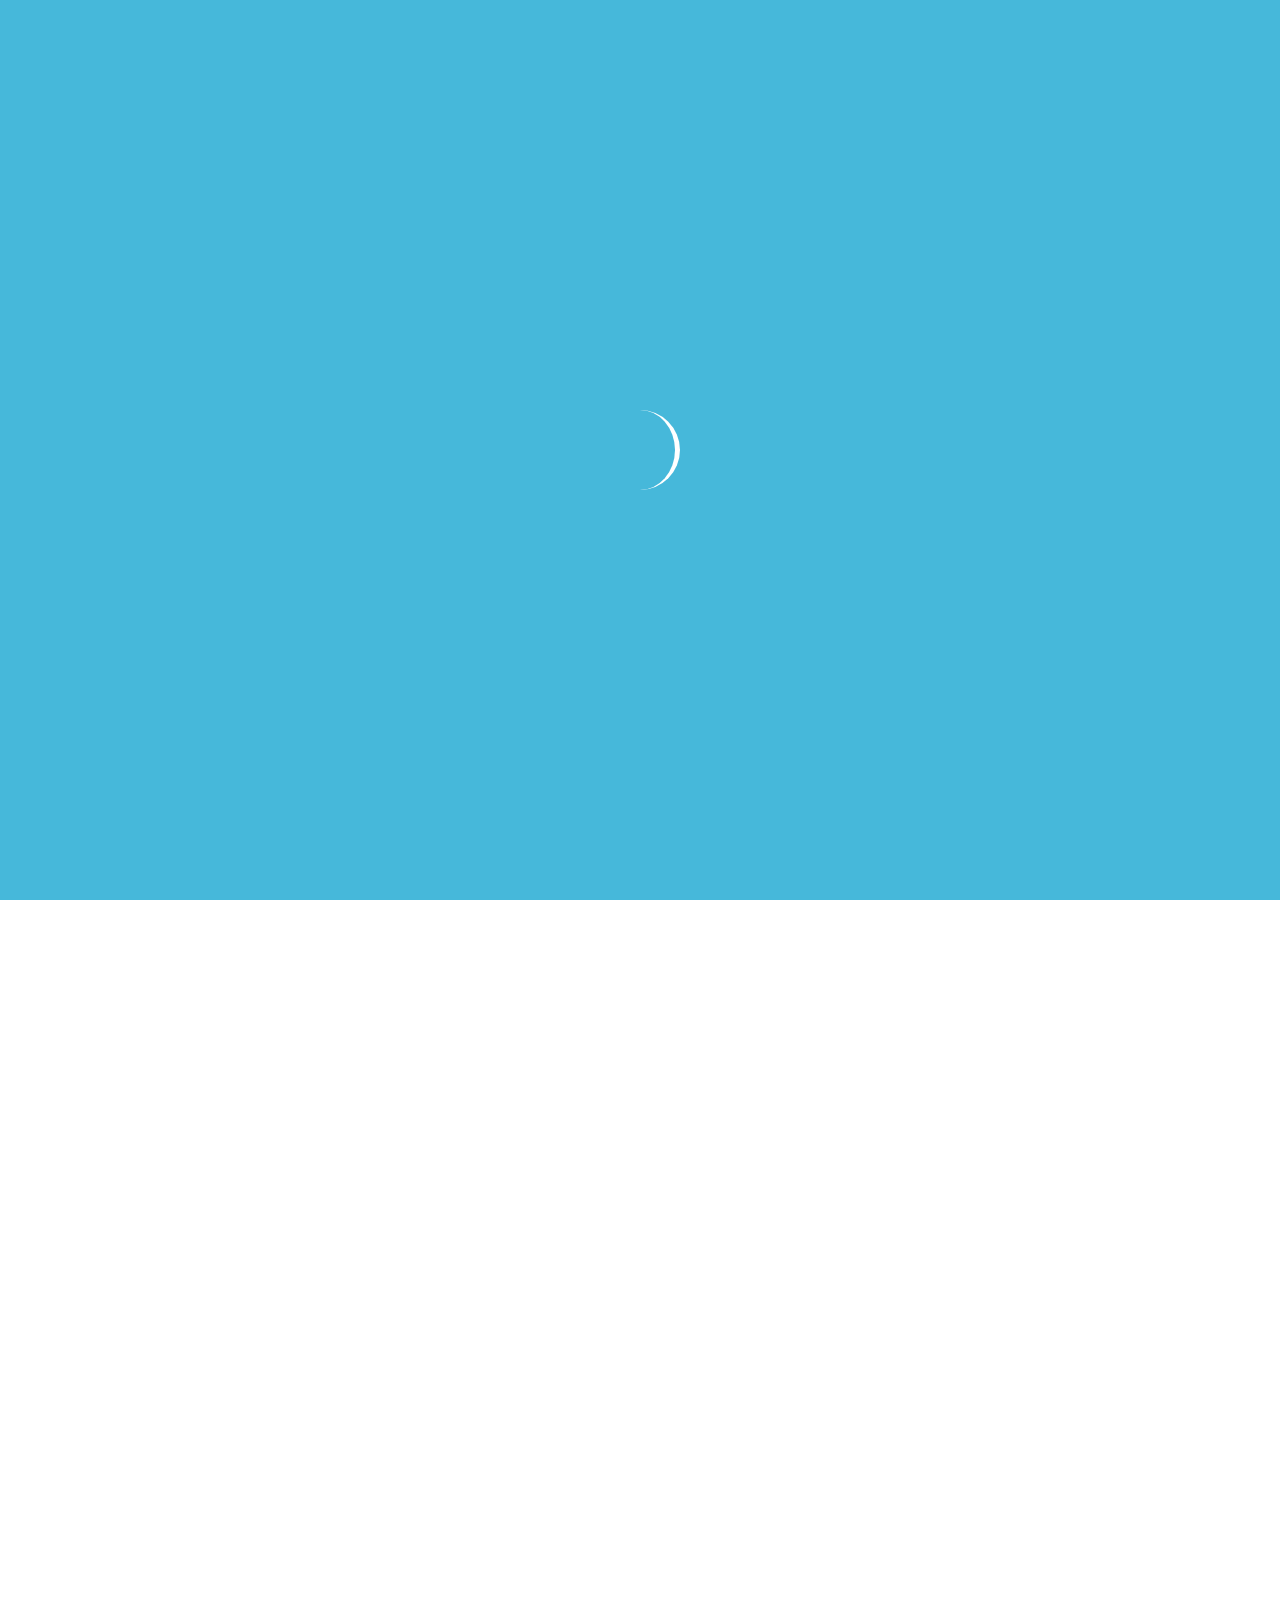
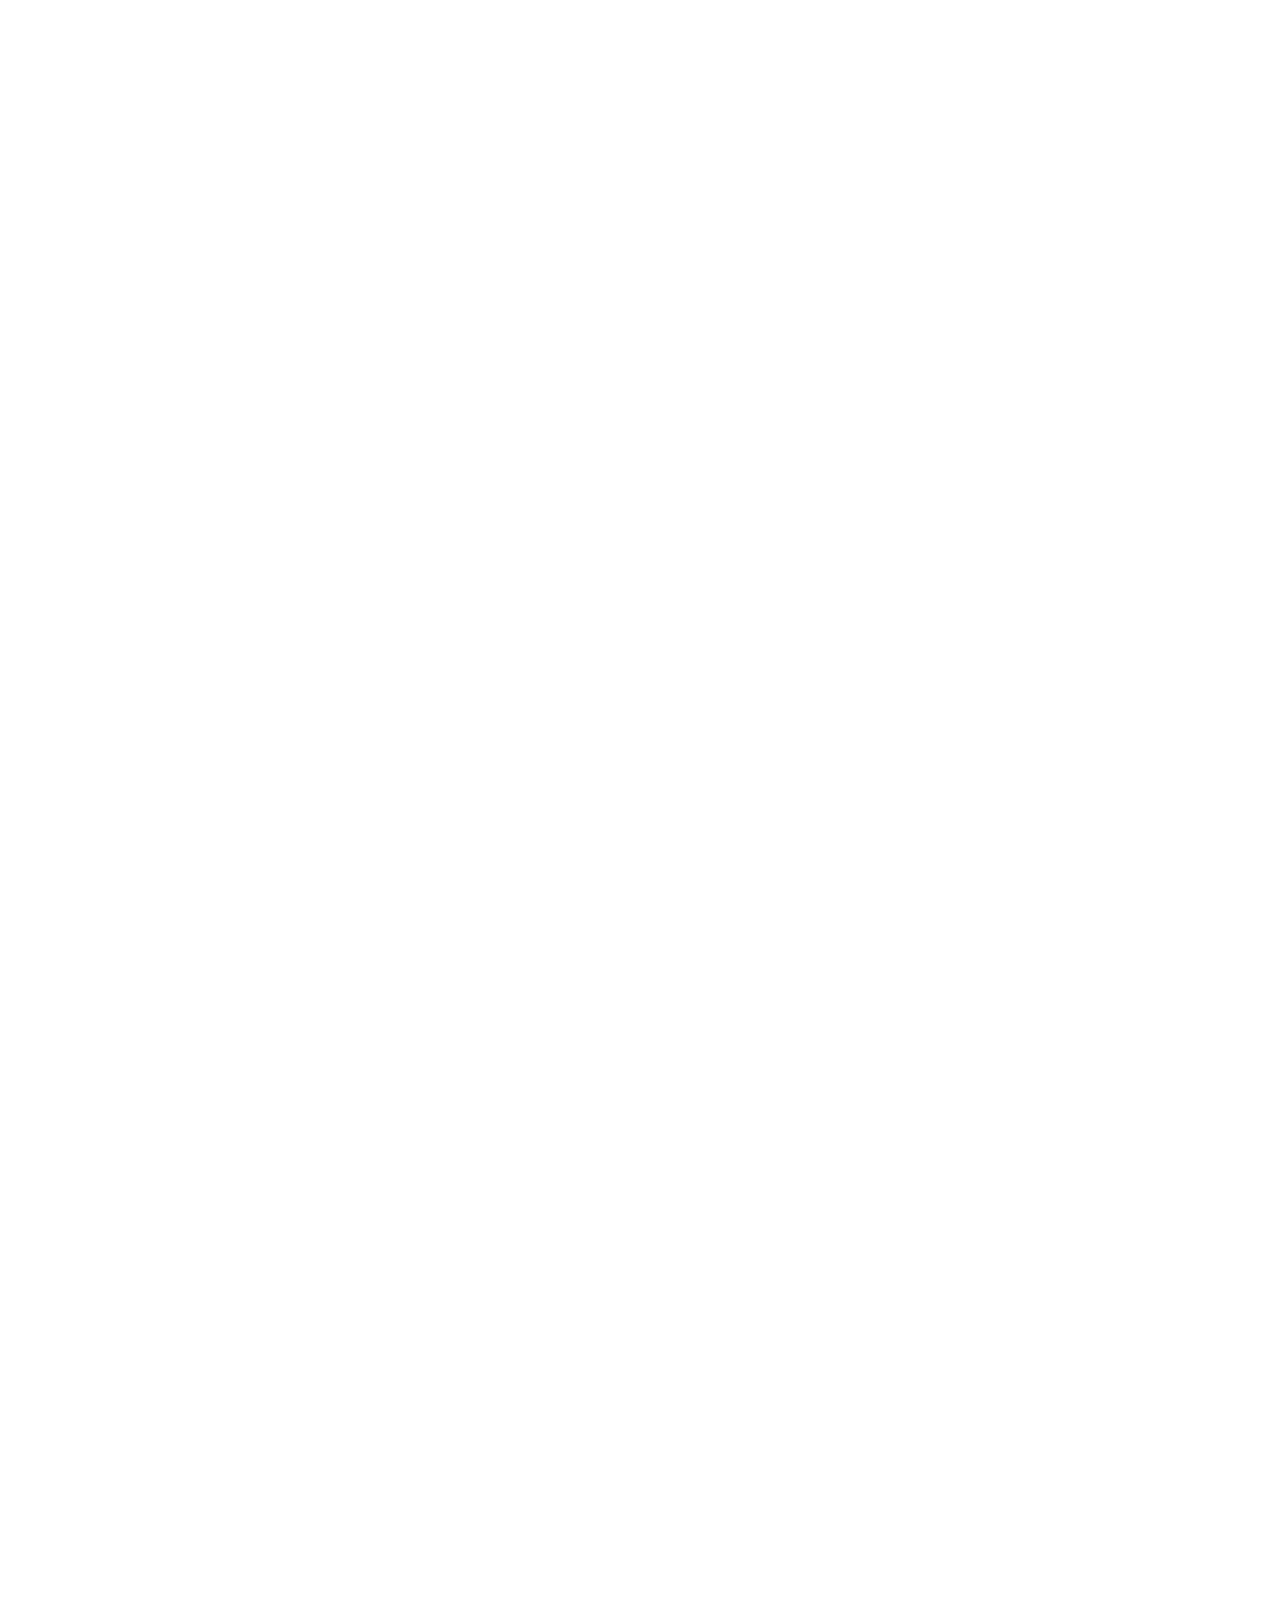
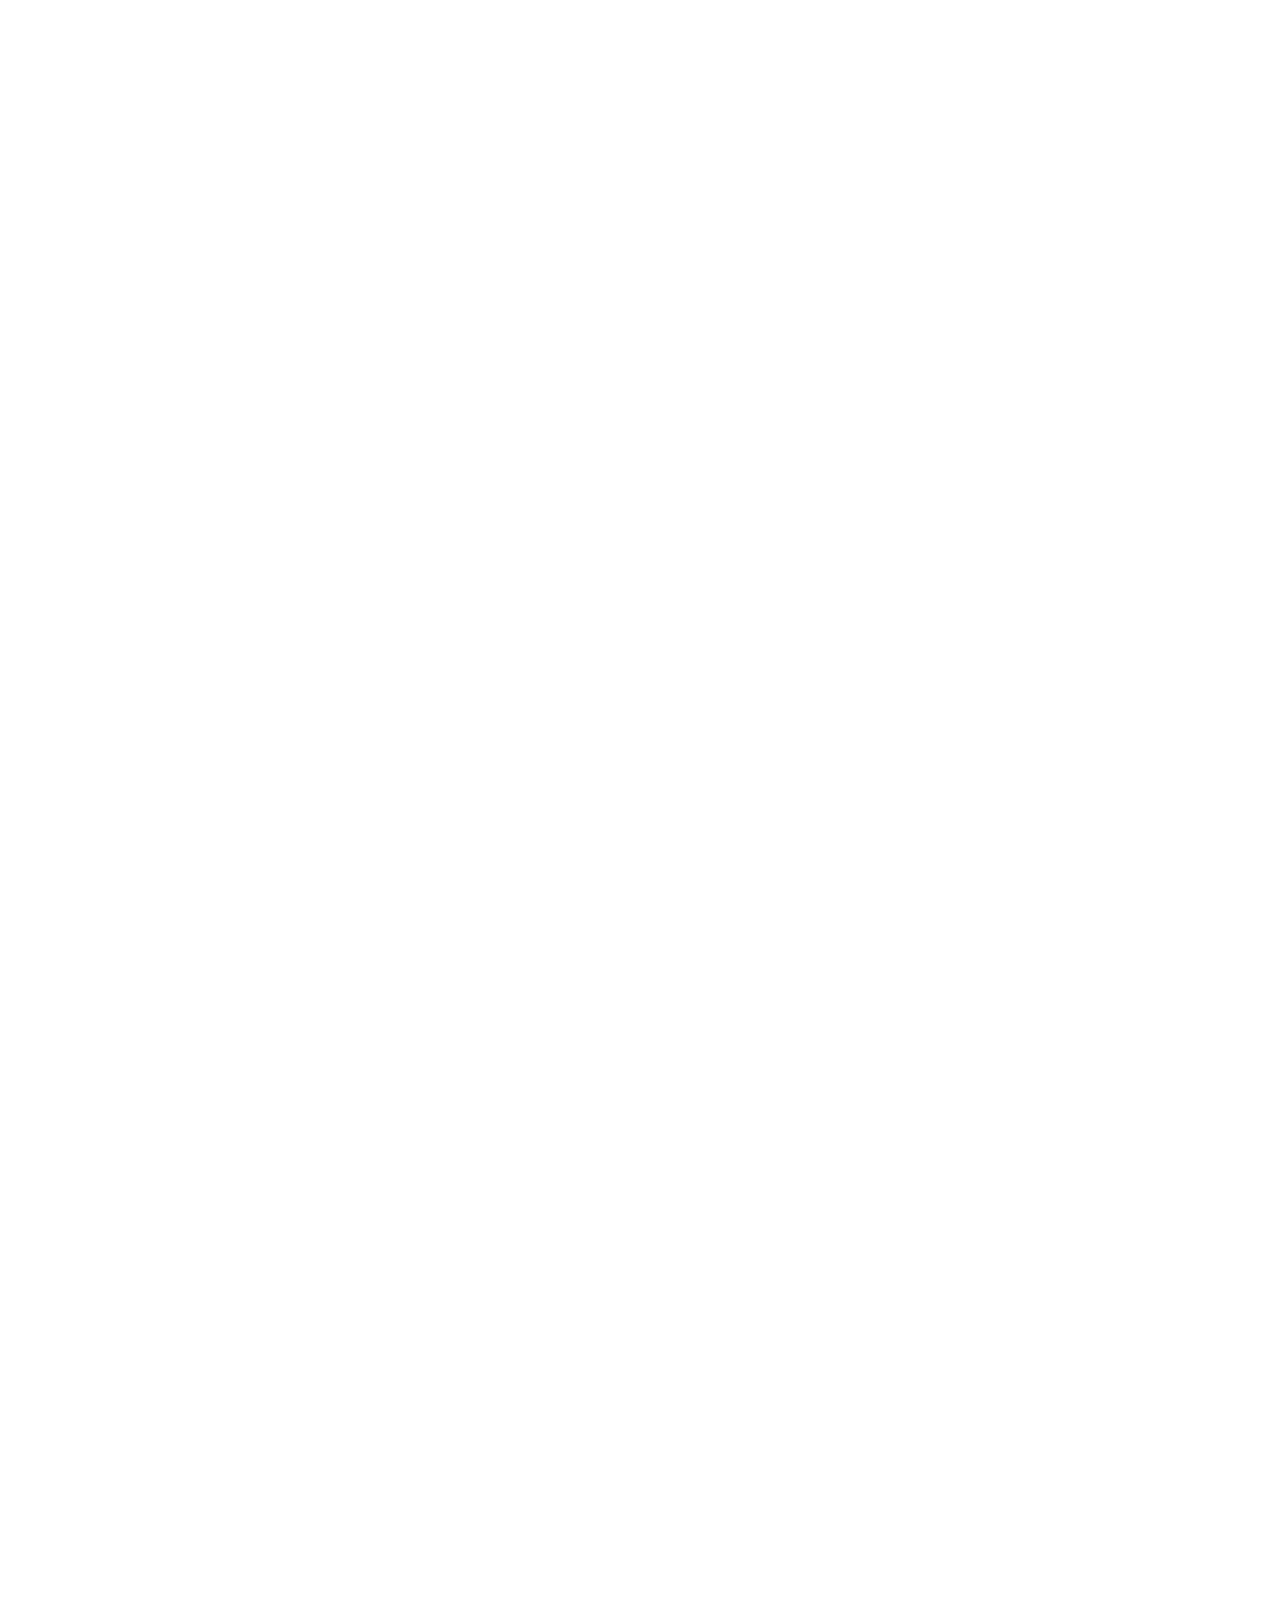
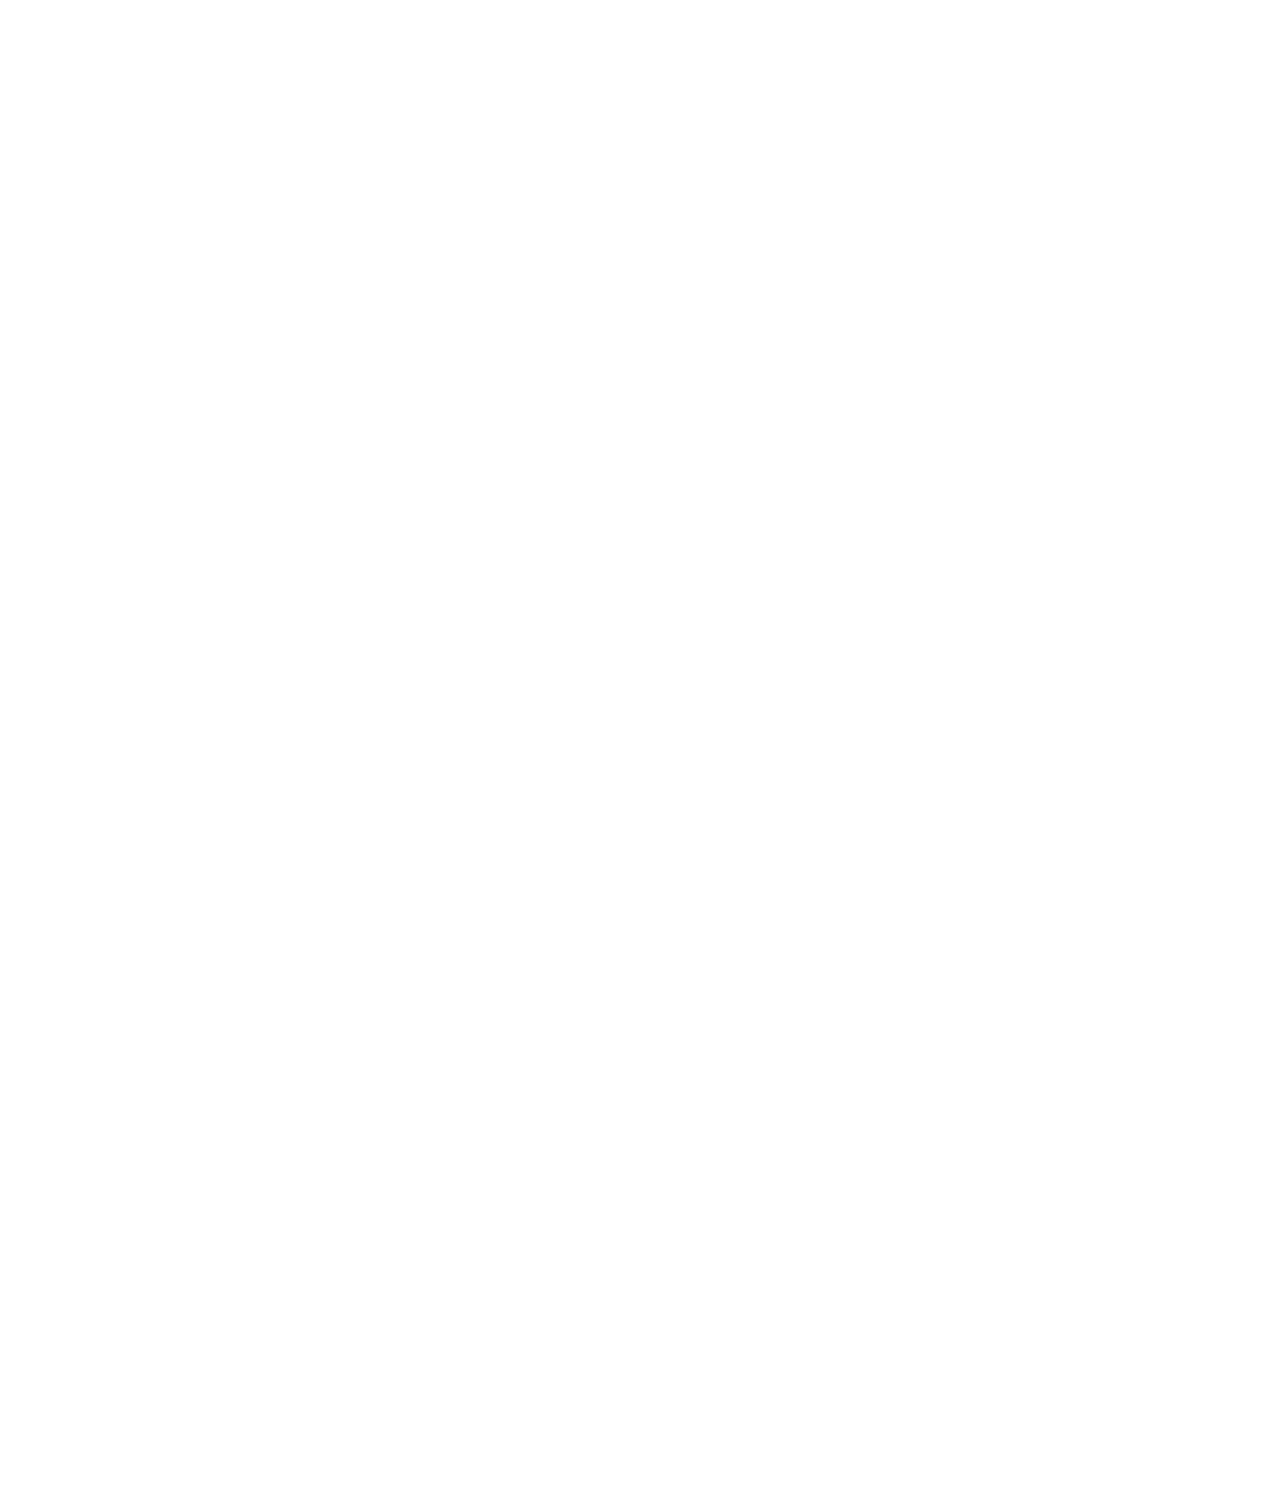
<file: index.html>
<!DOCTYPE html>
<html lang="en">
<head>

    <meta charset="UTF-8">
    <meta name="viewport" content="width=device-width,minimum-scale=1.0,maximum-scale=1.0"/>
    <title>IT-CTRS</title>

    <link rel="stylesheet" href="css/bootstrap.min.css">
    <link rel="stylesheet" href="css/font-awesome.min.css">
    <link href="css/animate.css" rel="stylesheet" media="screen">
    <link rel="stylesheet" href="css/jquery.fullpage.min.css">
    <script type="text/javascript" src="http://cdn.gbtags.com/Chart.js/0.2.0/Chart.min.js"></script>
    <link rel="stylesheet" href="css/index.css">
</head>
<body>
<div id="like"><span id="heart"></span><span>喜欢</span><span id="line"></span><span id="num">0</span></div>
<div id="load"><span></span></div>
<div id="fullpage">
                <div class="section" id="login">
                    <img class="loginImg" src="image/飞机尖朝右.png" alt="">
                    <div class="row" id="introduce">
                                <div   class="container">
                            <h1 class="text-center loginH1">触摸你的未来</h1>
                            <h3 class="text-center loginH3">   TOUCH YOUR FUTURE</h3>
                            <a  id="give" href="html/log.html" class="text-center btn btn-info give  btn-lg ">参与投票</a>
                                </div>
                        </div>
                </div>




                <div class="section" id="widthLanguage">
<div class="row">
                    <div id="fir" class="col-md-6">
                        <div id="can1" class="can1"></div>
                    </div>                                                     <img src="../image/飞机尖朝左.png" alt="" class="widthLanguageImg">

 <div id="second " class="col-md-6">
     <div id="textContent">
     <p class="pText">排第几?</p>
     <p class="pText">你编程用的语言</p>
     </div>
     <img class="textImg" id="textImg" src="image/主流语言.png" alt="">

 </div>
    <a id="more" class="btn-lg btn-info text-center more" href="">了解更多</a></div>


                </div>
    <div class="section" id="third">

        <img class="loginImg" src="image/飞机尖朝右.png" alt="">
        <div class="row">
            <div class="col-md-7">
<div id="pieDiv" class="pieDiv"></div></div>
            <div class="col-md-2">                <p class="use textImg">  应用最<p class="wid " style="display:inline-block;font-size: 60px;color: white">多</p><p class="use1 more">前端框架</p></div>
            <div class="col-md-3">
        <a class="btn-lg btn-info  text-center" href="">了解更多</a>
            </div>
            </div>
            </div>

    <div class="section" id="four">

        <img src="image/飞机尖朝左.png" alt="" class="widthLanguageImg">
            <div id="on1">
            <div class="container">
                <div class="row">
                    <div id="par" class=" col col-md-8  col-sm-8 col-xs-8">
                        <canvas class="last" id="canvas1" height="500" width=" "></canvas>
                   <div id="tip"></div>
                    </div>

            </div>
        </div>
        </div>

    </div>
    <div class="section" id="five" >
        <a class="btn-lg btn-info  text-center1" href="">了解更多</a>
        <img class="loginImg" src="image/飞机尖朝右.png" alt="">
        <div class="container" id="bagPar">
            <div id="bag" class=bag"><span class="span"></span><span class="span"></span><span class="span"></span><span class="span"></span><span class="span"></span><span class="span"></span><span class="span"></span><span class="span"></span><span class="span"></span><span class="span"></span><span class="span"></span><span class="span"></span>
        </div>
            <div class="salary" id="salary" ></div>
        </div>
    </div>
    <div class="section  t" id="six" >
        <img class="click" src="image/click.png" alt=""><div id="data" class="data"></div>

</div>
    <div class="section" id="seven" >
        <img src="image/飞机尖朝左.png" alt="" class="widthLanguageImg">
        <div class="container">
<div class="row"><div id="last" class=" last col-md-7"></div></div></div>

    </div>
</div>
<script src="js/jquery-3.2.1.min.js"></script>
<script src="js/jquery.fullpage.min.js"></script>
<script src="js/bootstrap.min.js"></script>

<script src="js/require.js"></script>
<script src="js/echarts.js"></script>
<script src="chart.js"></script>


<script src="js/self.js"></script>

    <script  src="js/tip.js"></script>


</body>
</html>
</file>
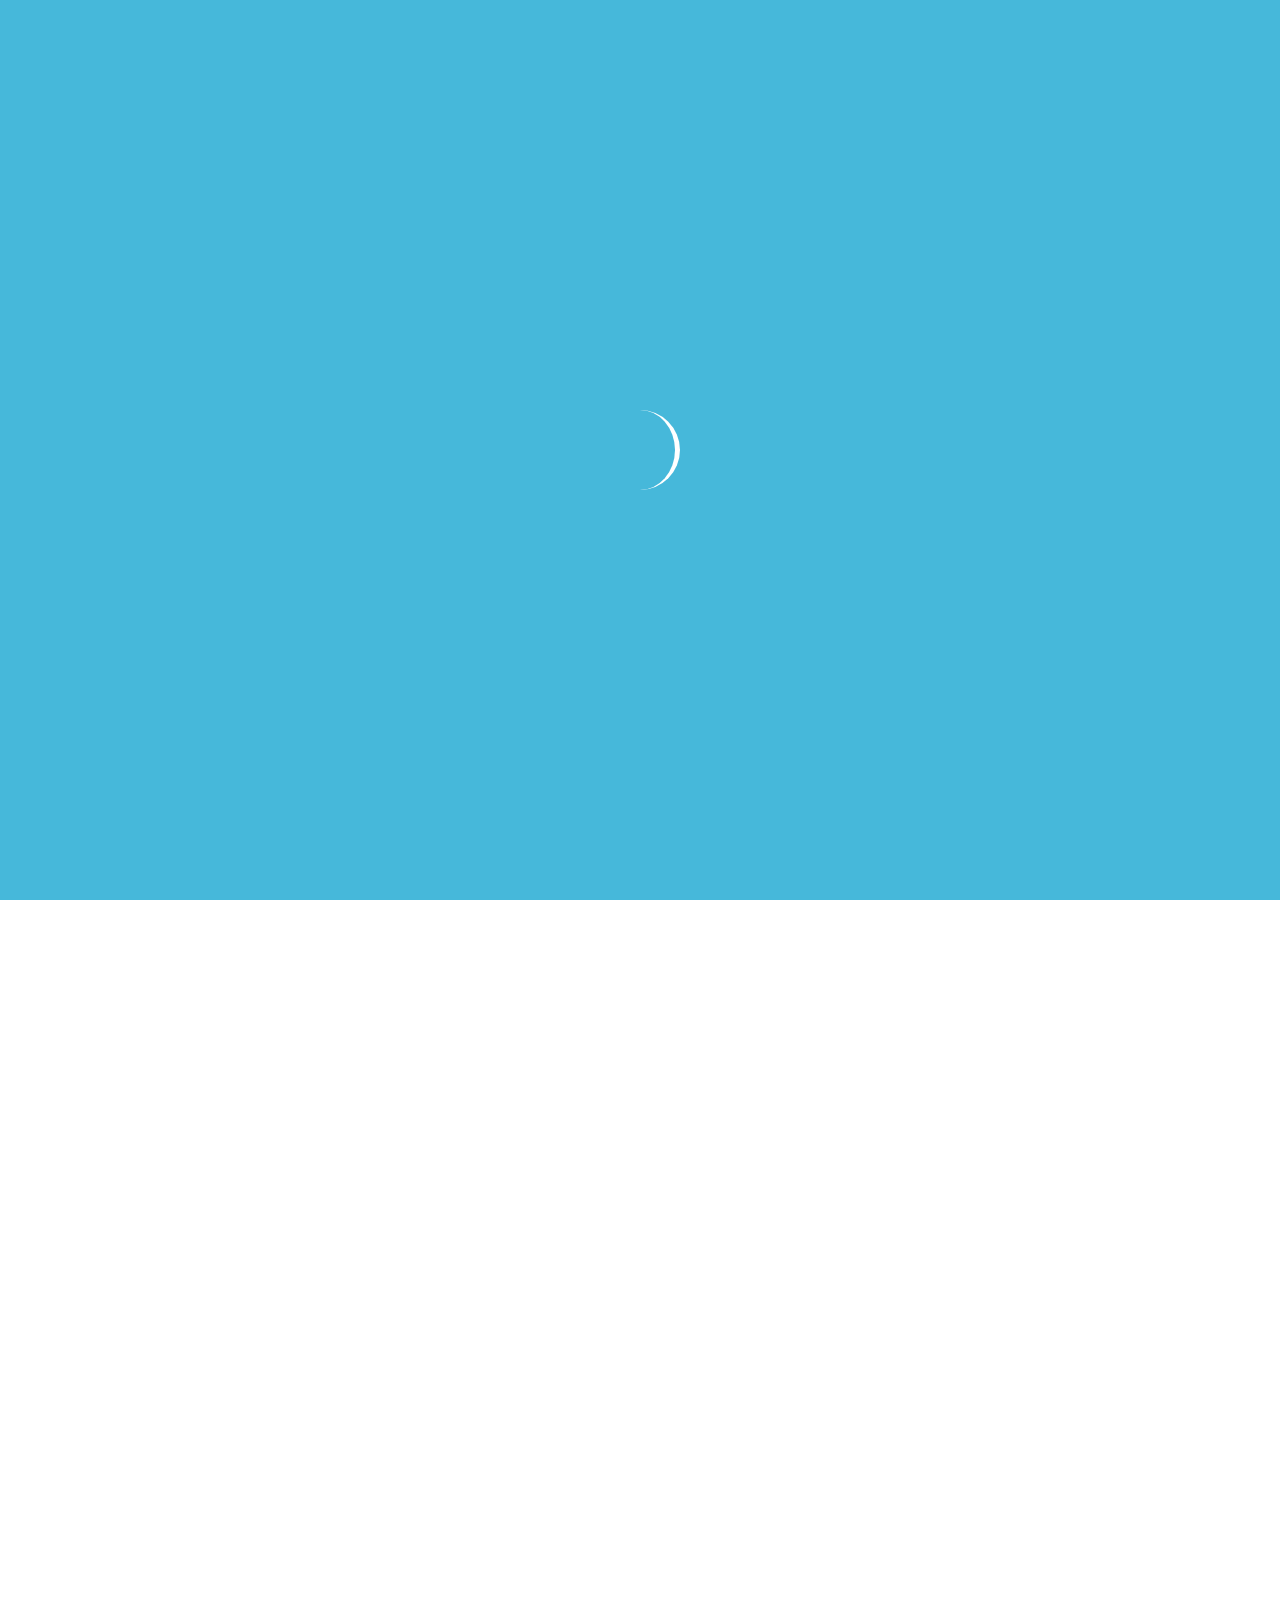
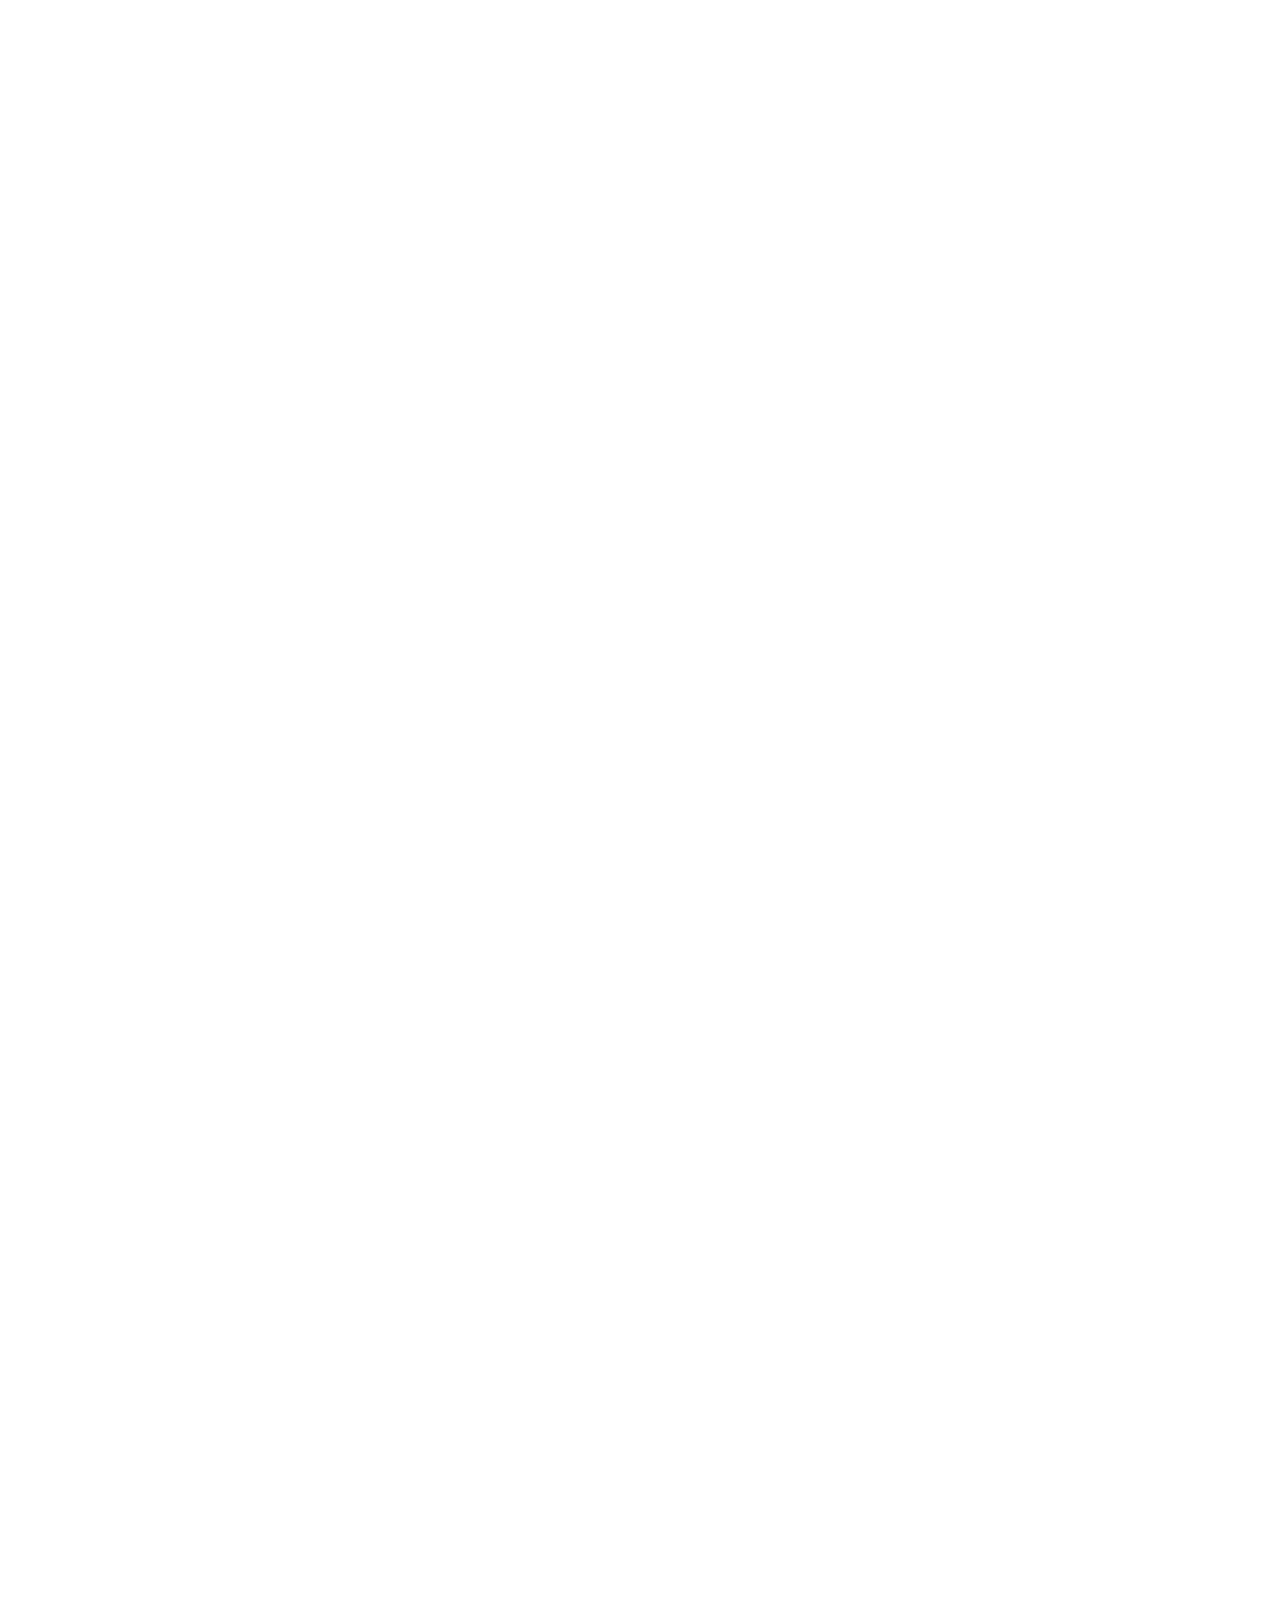
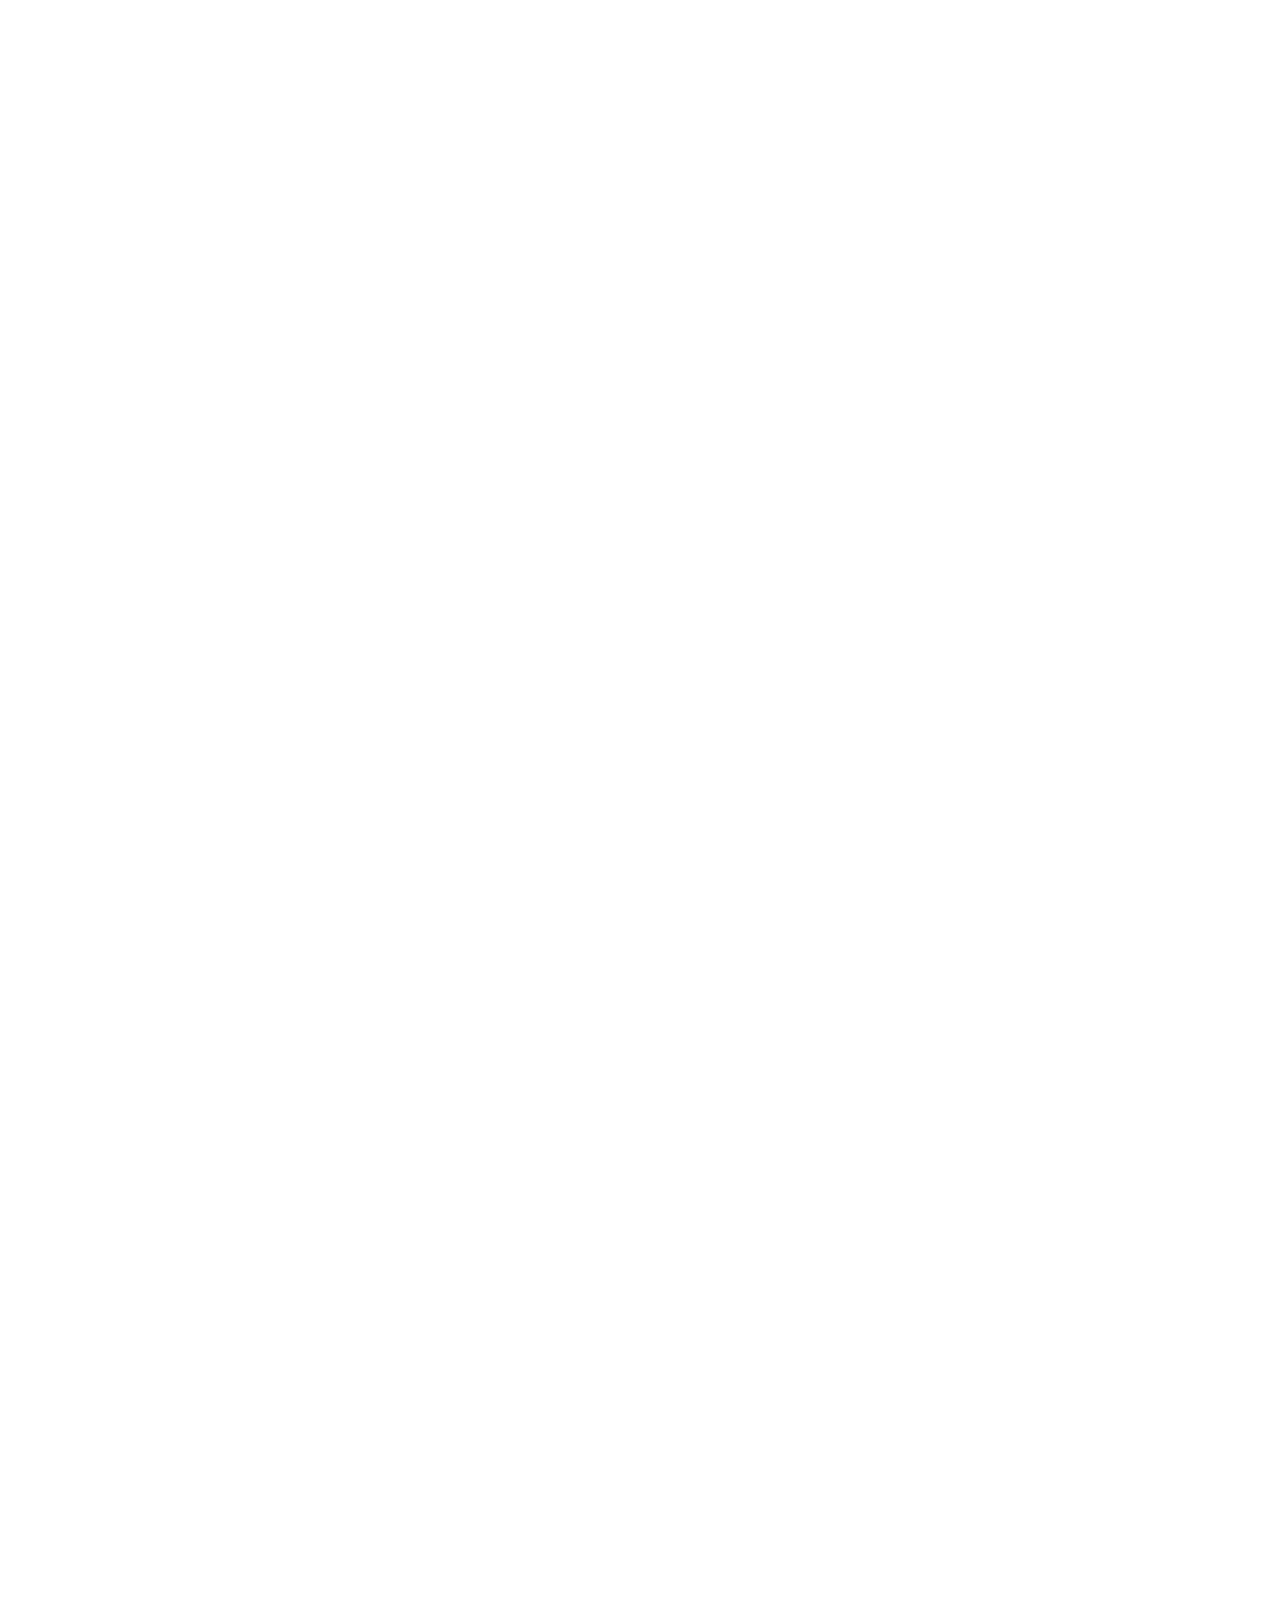
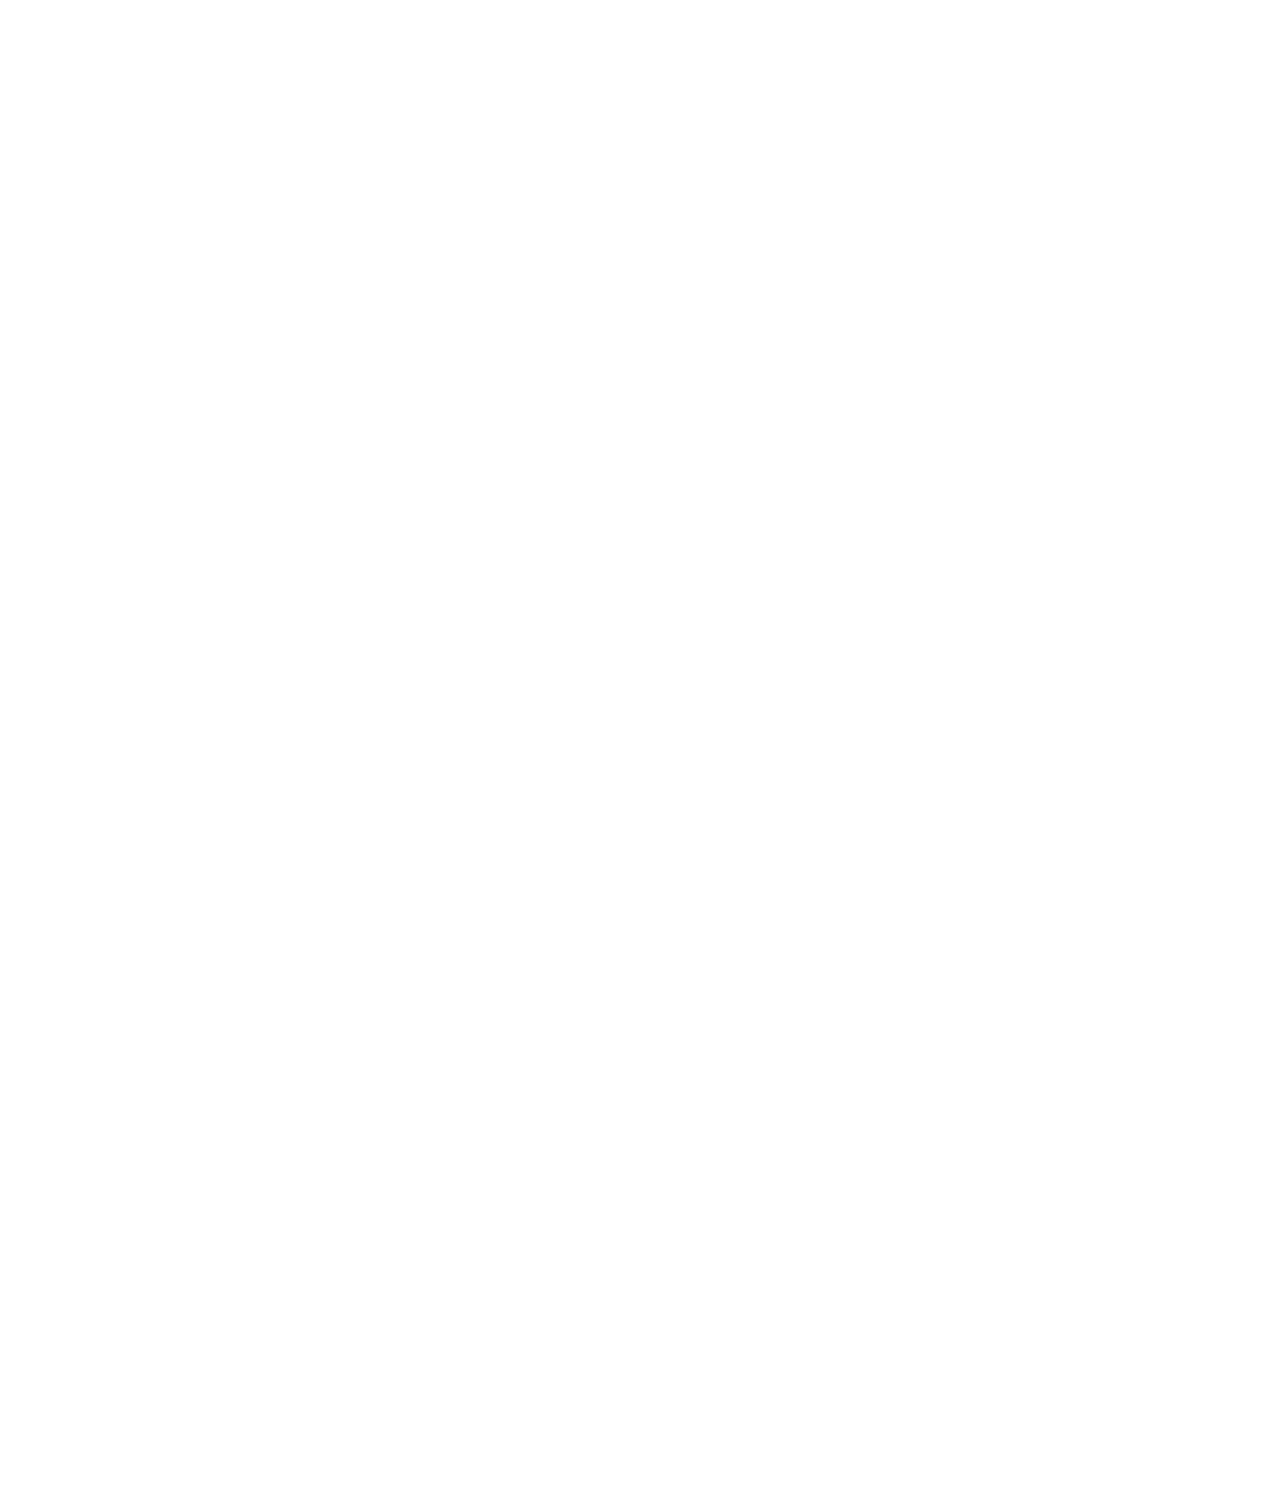
<file: html/index.html>
<!DOCTYPE html>
<html lang="en">
<head>

    <meta charset="UTF-8">
    <meta name="viewport" content="width=device-width,minimum-scale=1.0,maximum-scale=1.0"/>
    <title>IT-CTRS</title>

    <link rel="stylesheet" href="../css/bootstrap.min.css">
    <link rel="stylesheet" href="../css/font-awesome.min.css">
    <link href="../css/animate.css" rel="stylesheet" media="screen">
    <link rel="stylesheet" href="../css/jquery.fullpage.min.css">
    <script type="text/javascript" src="http://cdn.gbtags.com/Chart.js/0.2.0/Chart.min.js"></script>
    <link rel="stylesheet" href="../css/index.css">
</head>
<body>
<div id="like"><span id="heart"></span><span>喜欢</span><span id="line"></span><span id="num">0</span></div>
<div id="load"><span></span></div>
<div id="fullpage">
                <div class="section" id="login">
                    <img class="loginImg" src="../image/飞机尖朝右.png" alt="">
                    <div class="row" id="introduce">
                                <div   class="container">
                            <h1 class="text-center loginH1">触摸你的未来</h1>
                            <h3 class="text-center loginH3">   TOUCH YOUR FUTURE</h3>
                            <a  id="give" href="log.html" class="text-center btn btn-info give  btn-lg ">参与投票</a>
                                </div>
                        </div>
                </div>




                <div class="section" id="widthLanguage">
<div class="row">
                    <div id="fir" class="col-md-6">
                        <div id="can1" class="can1"></div>
                    </div>                                                     <img src="../image/飞机尖朝左.png" alt="" class="widthLanguageImg">

 <div id="second " class="col-md-6">
     <div id="textContent">
     <p class="pText">排第几?</p>
     <p class="pText">你编程用的语言</p>
     </div>
     <img class="textImg" id="textImg" src="../image/主流语言.png" alt="">

 </div>
    <a id="more" class="btn-lg btn-info text-center more" href="">了解更多</a></div>


                </div>
    <div class="section" id="third">

        <img class="loginImg" src="../image/飞机尖朝右.png" alt="">
        <div class="row">
            <div class="col-md-7">
<div id="pieDiv" class="pieDiv"></div></div>
            <div class="col-md-2">                <p class="use textImg">  应用最<p class="wid " style="display:inline-block;font-size: 60px;color: white">多</p><p class="use1 more">前端框架</p></div>
            <div class="col-md-3">
        <a class="btn-lg btn-info  text-center" href="">了解更多</a>
            </div>
            </div>
            </div>

    <div class="section" id="four">
        <!--<a class="btn-lg btn-info  text-center  learn" href="">了解更多</a>-->
        <img src="../image/飞机尖朝左.png" alt="" class="widthLanguageImg">
            <div id="on1">
            <div class="container">
                <div class="row">
                    <div id="par" class=" col col-md-8  col-sm-8 col-xs-8">
                        <canvas class="last" id="canvas1" height="500" width=" "></canvas>
                   <div id="tip"></div>
                    </div>

            </div>
        </div>
        </div>

    </div>
    <div class="section" id="five" >
        <a class="btn-lg btn-info  text-center1" href="">了解更多</a>
        <img class="loginImg" src="../image/飞机尖朝右.png" alt="">
        <div class="container" id="bagPar">
            <div id="bag" class=bag"><span class="span"></span><span class="span"></span><span class="span"></span><span class="span"></span><span class="span"></span><span class="span"></span><span class="span"></span><span class="span"></span><span class="span"></span><span class="span"></span><span class="span"></span><span class="span"></span>
        </div>
            <div class="salary" id="salary" ></div>
        </div>
    </div>
    <div class="section  t" id="six" >
        <img class="click" src="../image/click.png" alt=""><div id="data" class="data"></div>

</div>
    <div class="section" id="seven" >
        <img src="../image/飞机尖朝左.png" alt="" class="widthLanguageImg">
        <div class="container">
<div class="row"><div id="last" class=" last col-md-7"></div></div></div>

    </div>
</div>
<script src="../js/jquery-3.2.1.min.js"></script>
<script src="../js/jquery.fullpage.min.js"></script>
<script src="../js/bootstrap.min.js"></script>

<script src="../js/require.js"></script>
<script src="../js/echarts.js"></script>
<script src="../js/chart.js"></script>


<script src="../js/self.js"></script>

    <script  src="../js/tip.js"></script>


</body>
</html>
</file>
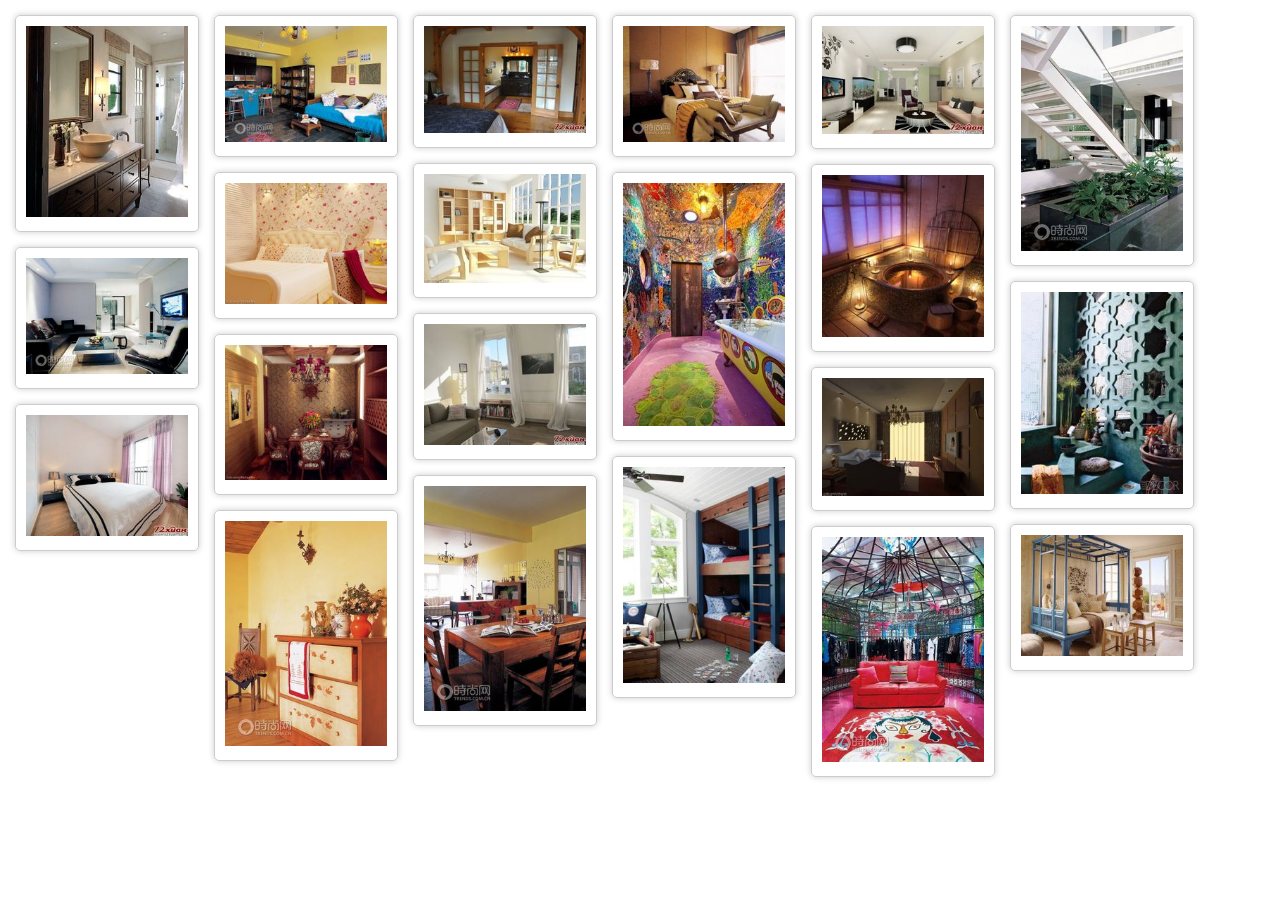
<file: 53a94b1500011f1b00000000/源码/JavaScript/index.html>
<!DOCTYPE html>
<html>
<head>
<meta http-equiv="Content-Type" content="text/html; charset=UTF-8" />
<script type="text/javascript" src="js/waterfall.js"/></script>

<title></title>
<style >
    *{padding: 0;margin:0;}
    #main{
        position: relative;
    }
    .pin{
        padding: 15px 0 0 15px;
        float:left;
    }
    .box{
        padding: 10px;
        border:1px solid #ccc;
        box-shadow: 0 0 6px #ccc;
        border-radius: 5px;
    }
    .box img{
        width:162px;
        height:auto;
    }
</style>
</head>
<body>
<div id="main">
    <div class="pin">
        <div class="box">
            <img src="./images/1.jpg"/>
        </div>
    </div>
    <div class="pin">
        <div class="box">
            <img src="./images/2.jpg"/>
        </div>
    </div>
    <div class="pin">
        <div class="box">
            <img src="./images/3.jpg"/>
        </div>
    </div>
    <div class="pin">
        <div class="box">
            <img src="./images/4.jpg"/>
        </div>
    </div>
    <div class="pin">
        <div class="box">
            <img src="./images/5.jpg"/>
        </div>
    </div>
    <div class="pin">
        <div class="box">
            <img src="./images/6.jpg"/>
        </div>
    </div>
    <div class="pin">
        <div class="box">
            <img src="./images/7.jpg"/>
        </div>
    </div>
    <div class="pin">
        <div class="box">
            <img src="./images/8.jpg"/>
        </div>
    </div>
    <div class="pin">
        <div class="box">
            <img src="./images/9.jpg"/>
        </div>
    </div>
    <div class="pin">
        <div class="box">
            <img src="./images/10.jpg"/>
        </div>
    </div>
    <div class="pin">
        <div class="box">
            <img src="./images/11.jpg"/>
        </div>
    </div>
    <div class="pin">
        <div class="box">
            <img src="./images/12.jpg"/>
        </div>
    </div>
    <div class="pin">
        <div class="box">
            <img src="./images/13.jpg"/>
        </div>
    </div>
    <div class="pin">
        <div class="box">
            <img src="./images/14.jpg"/>
        </div>
    </div>
    <div class="pin">
        <div class="box">
            <img src="./images/15.jpg"/>
        </div>
    </div>
    <div class="pin">
        <div class="box">
            <img src="./images/16.jpg"/>
        </div>
    </div>
    <div class="pin">
        <div class="box">
            <img src="./images/17.jpg"/>
        </div>
    </div>
    <div class="pin">
        <div class="box">
            <img src="./images/18.jpg"/>
        </div>
    </div>
    <div class="pin">
        <div class="box">
            <img src="./images/19.jpg"/>
        </div>
    </div>
    <div class="pin">
        <div class="box">
            <img src="./images/20.jpg"/>
        </div>
    </div>
    <div class="pin">
        <div class="box">
            <img src="./images/21.jpg"/>
        </div>
    </div>
</div>
</body>
</html>
</file>
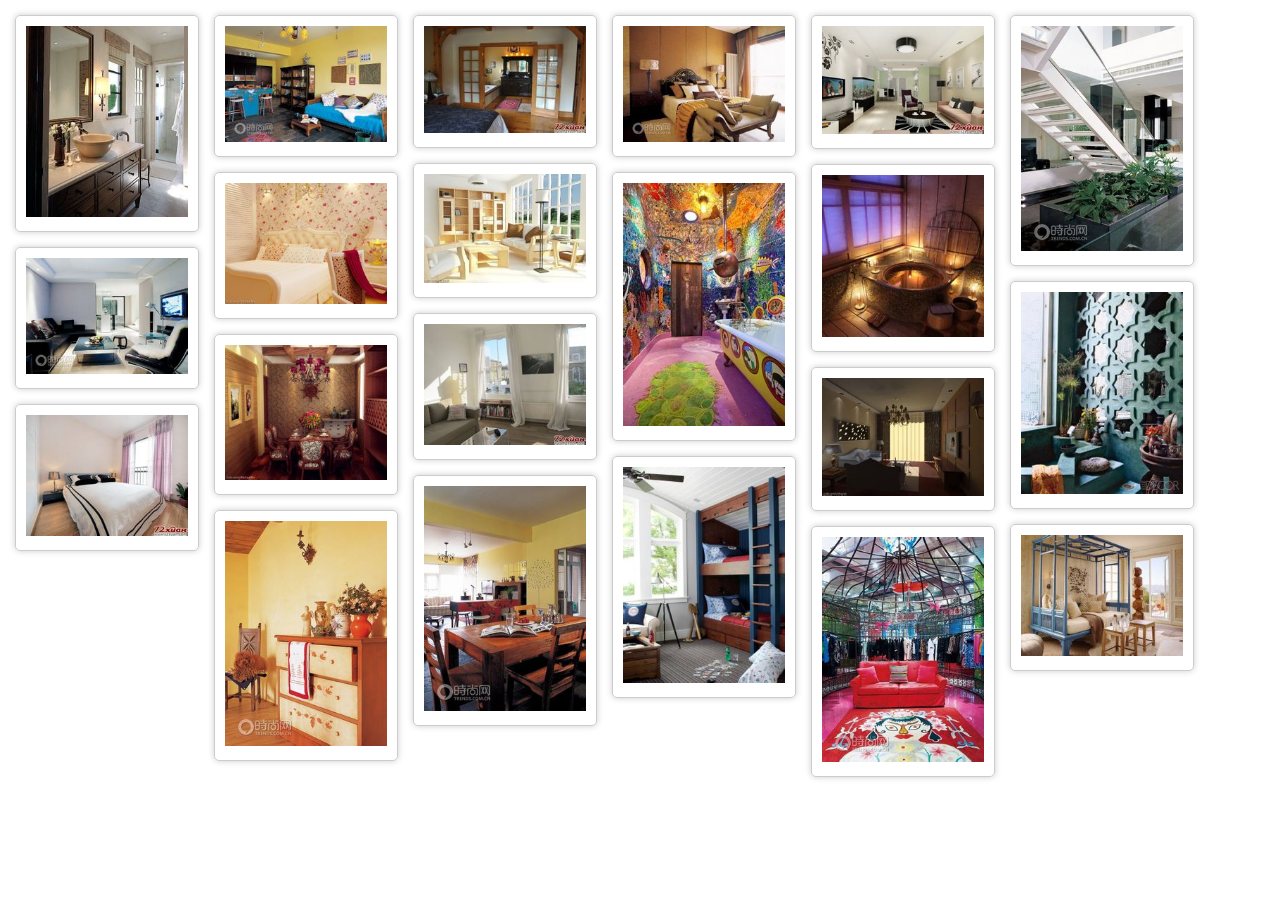
<file: 53a94b1500011f1b00000000/源码/jQuery/index.html>
<!DOCTYPE html>
<html>
<head>
<meta http-equiv="Content-Type" content="text/html; charset=UTF-8" />
<script type="text/javascript" src="js/jquery-1.8.3.min.js"/></script>
<script type="text/javascript" src="js/waterfall.js"/></script>

<title></title>
<style type="text/css">
    *{padding: 0;margin:0;}
    #main{
        position: relative;
    }
    .pin{
        padding: 15px 0 0 15px;
        float:left;
    }
    .box{
        padding: 10px;
        border:1px solid #ccc;
        box-shadow: 0 0 6px #ccc;
        border-radius: 5px;
    }
    .box img{
        width:162px;
        height:auto;
    }
</style>
</head>
<body>
<div id="main">
    <div class="pin">
        <div class="box">
            <img src="./images/1.jpg"/>
        </div>
    </div>
    <div class="pin">
        <div class="box">
            <img src="./images/2.jpg"/>
        </div>
    </div>
    <div class="pin">
        <div class="box">
            <img src="./images/3.jpg"/>
        </div>
    </div>
    <div class="pin">
        <div class="box">
            <img src="./images/4.jpg"/>
        </div>
    </div>
    <div class="pin">
        <div class="box">
            <img src="./images/5.jpg"/>
        </div>
    </div>
    <div class="pin">
        <div class="box">
            <img src="./images/6.jpg"/>
        </div>
    </div>
    <div class="pin">
        <div class="box">
            <img src="./images/7.jpg"/>
        </div>
    </div>
    <div class="pin">
        <div class="box">
            <img src="./images/8.jpg"/>
        </div>
    </div>
    <div class="pin">
        <div class="box">
            <img src="./images/9.jpg"/>
        </div>
    </div>
    <div class="pin">
        <div class="box">
            <img src="./images/10.jpg"/>
        </div>
    </div>
    <div class="pin">
        <div class="box">
            <img src="./images/11.jpg"/>
        </div>
    </div>
    <div class="pin">
        <div class="box">
            <img src="./images/12.jpg"/>
        </div>
    </div>
    <div class="pin">
        <div class="box">
            <img src="./images/13.jpg"/>
        </div>
    </div>
    <div class="pin">
        <div class="box">
            <img src="./images/14.jpg"/>
        </div>
    </div>
    <div class="pin">
        <div class="box">
            <img src="./images/15.jpg"/>
        </div>
    </div>
    <div class="pin">
        <div class="box">
            <img src="./images/16.jpg"/>
        </div>
    </div>
    <div class="pin">
        <div class="box">
            <img src="./images/17.jpg"/>
        </div>
    </div>
    <div class="pin">
        <div class="box">
            <img src="./images/18.jpg"/>
        </div>
    </div>
    <div class="pin">
        <div class="box">
            <img src="./images/19.jpg"/>
        </div>
    </div>
    <div class="pin">
        <div class="box">
            <img src="./images/20.jpg"/>
        </div>
    </div>
    <div class="pin">
        <div class="box">
            <img src="./images/21.jpg"/>
        </div>
    </div>
</div>
</body>
</html>
</file>
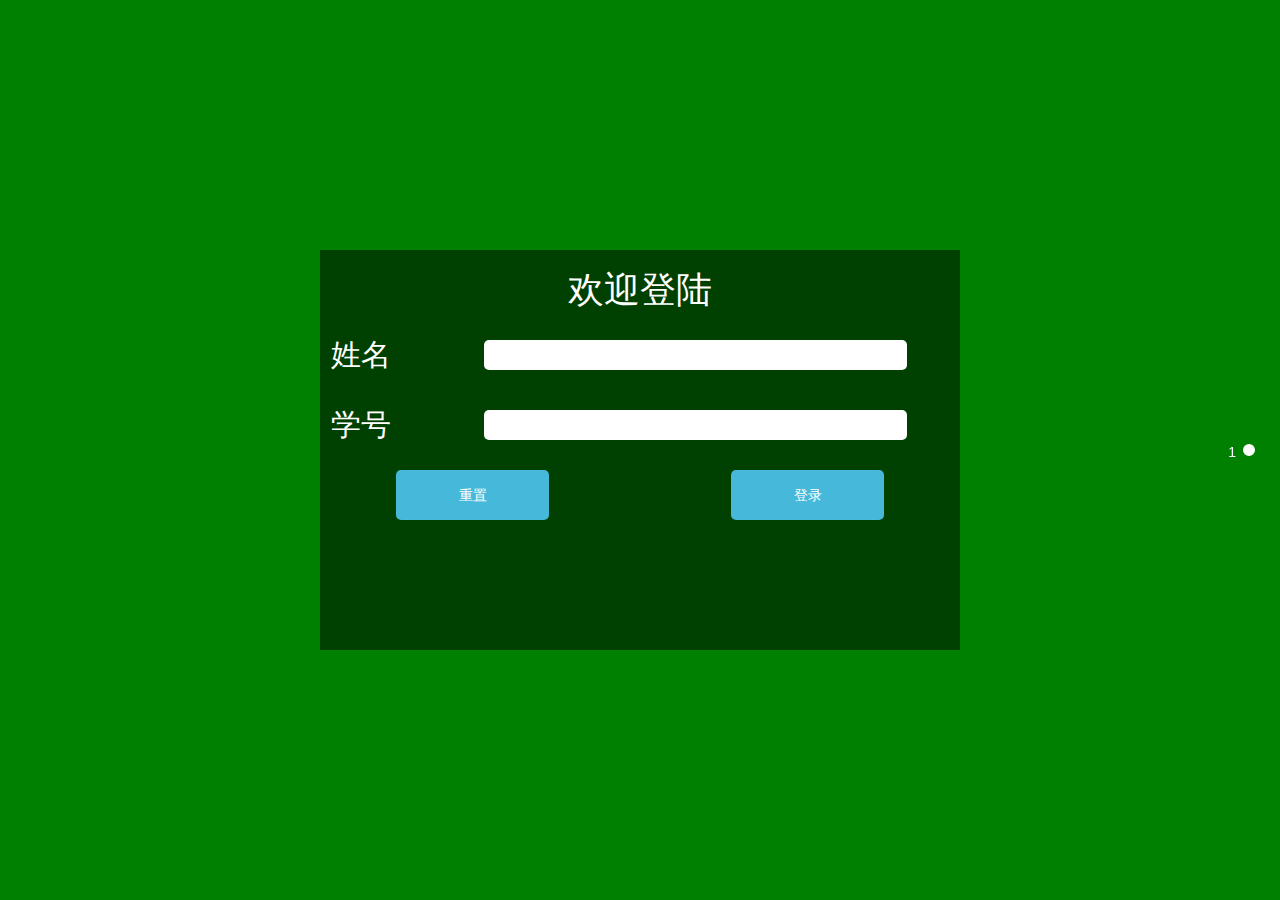
<file: html/log.html>
<!DOCTYPE html>
<html lang="en">
<head>
    <meta charset="UTF-8">
    <title>验证</title>
    <link rel="stylesheet" href="../css/jquery.fullpage.min.css">
    <link rel="stylesheet" href="../css/bootstrap.min.css">
    <link rel="stylesheet" href="../css/animate.css">
    <link rel="stylesheet" href="../css/log.css">
</head>
<body>
<div id="fullpage">
    <div class="section" id="one">
        <form action="" class="give">
            <div><h1 class="text-center ">欢迎登陆</h1></div>
            <div class="row"><div id="name" class="col-md-2   col-sm-2"><span >姓名</span></div> <div class="col-md-10 col-sm-10"><input type="text" ></div></div>
            <div class="row"><div id="num" class="col-md-2   col-sm-2"><span >学号</span></div> <div class="col-md-10  col-sm-10"><input type="password" ></div></div>
          <div class="row">
              <div class="col-md-6"><button id="rest"   type="reset">重置</button></div>
              <div  class="col-md-6"><button id="log" type="submit">登录</button></div>
          </div>
        </form>
    </div>
    <div class="section" id="two"></div>
</div>
<script src="../js/jquery-3.2.1.min.js"></script>
<script src="../js/jquery.fullpage.min.js"></script>
<script src="../js/log.js"></script>
</body>
</html>
</file>
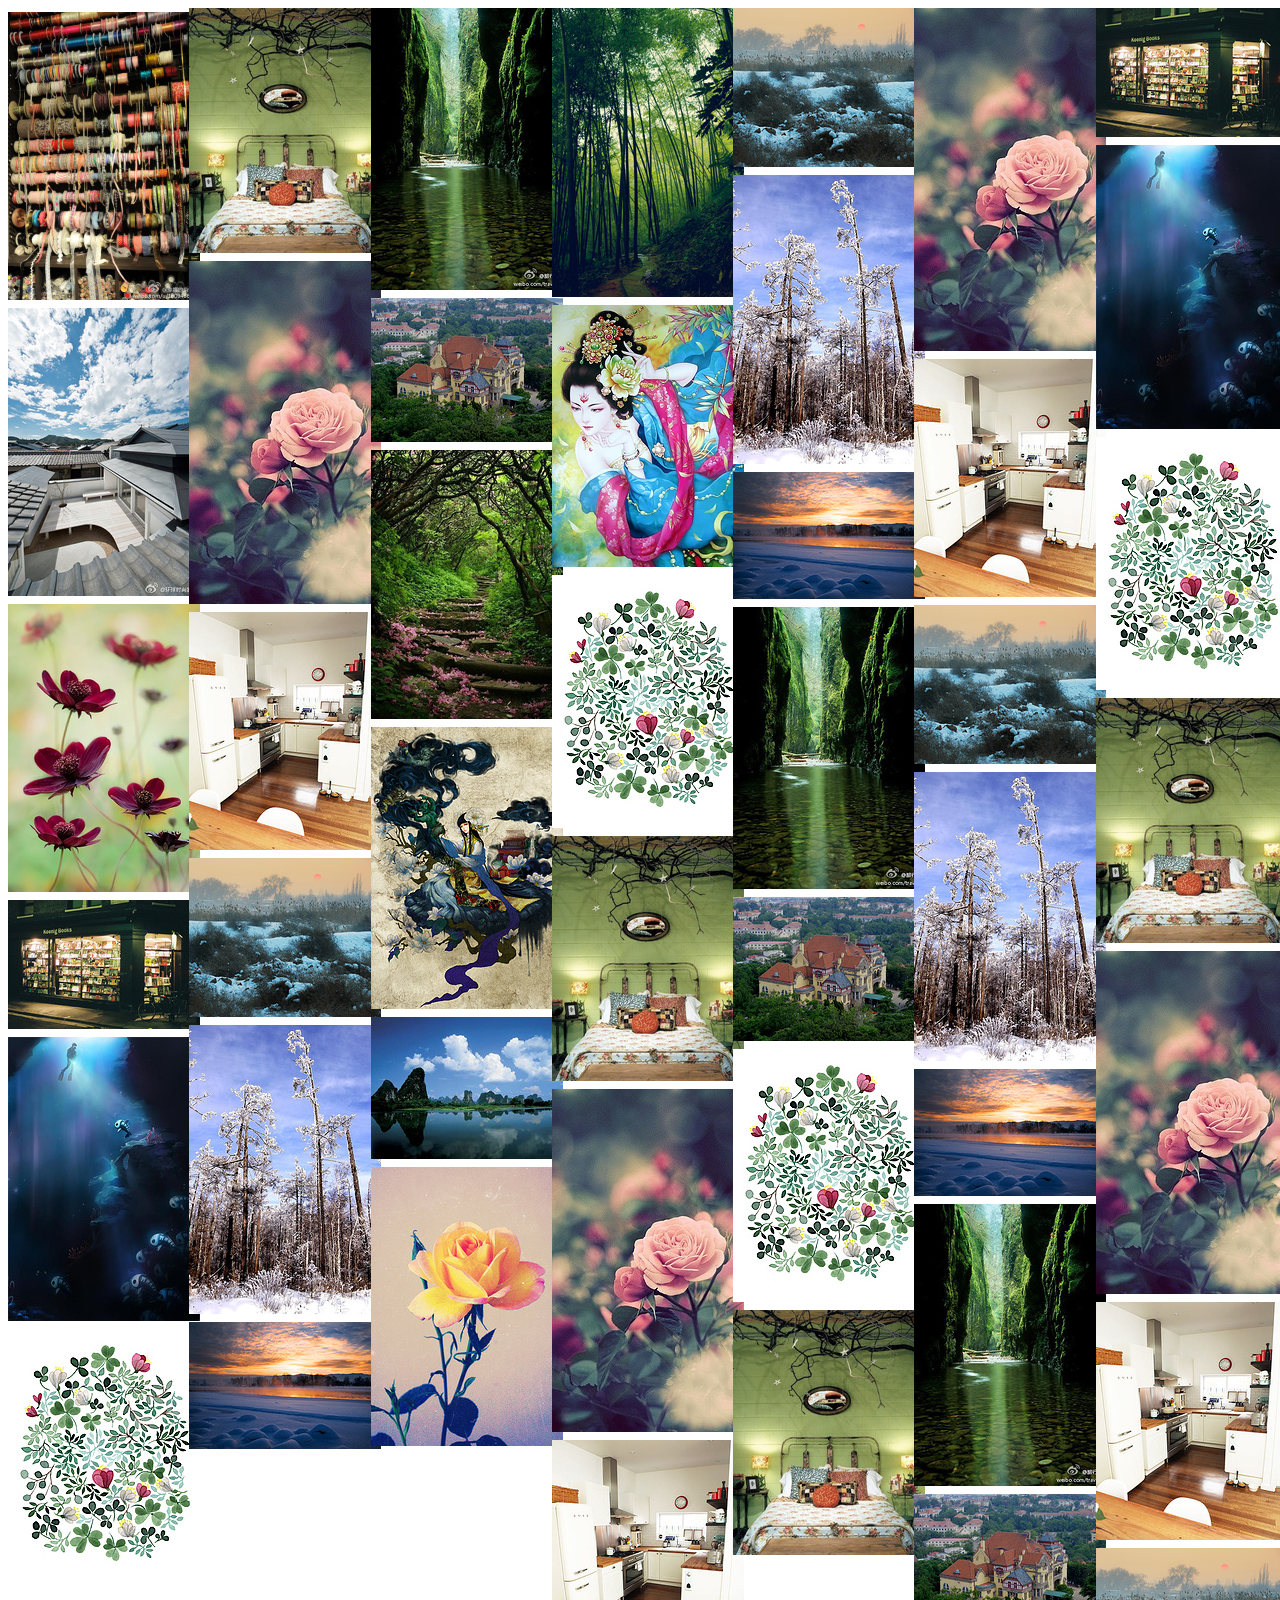
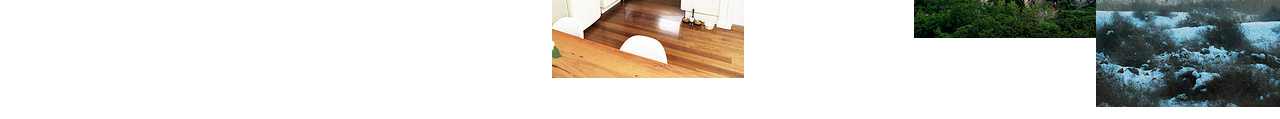
<file: 53a94b1500011f1b00000000/源码/CSS3/waterfall.html>
<!doctype html>
<html lang="en">
<head>
	<meta charset="UTF-8">
	<title>纯CSS3实现的瀑布流</title>
	<link type="text/css" rel="stylesheet" href="css/waterfall.css" />
</head>
<body>
	<div class="container">
		<div><img src="images/P_00.jpg" /></div>
		<div><img src="images/P_01.jpg" /></div>
		<div><img src="images/P_02.jpg" /></div>
		<div><img src="images/P_03.jpg" /></div>
		<div><img src="images/P_04.jpg" /></div>
		<div><img src="images/P_05.jpg" /></div>
		<div><img src="images/P_06.jpg" /></div>
		<div><img src="images/P_07.jpg" /></div>
		<div><img src="images/P_08.jpg" /></div>
		<div><img src="images/P_09.jpg" /></div>
		<div><img src="images/P_010.jpg" /></div>
		<div><img src="images/P_011.jpg" /></div>
		<div><img src="images/P_012.jpg" /></div>
		<div><img src="images/P_013.jpg" /></div>
		<div><img src="images/P_014.jpg" /></div>
		<div><img src="images/P_015.jpg" /></div>
		<div><img src="images/P_016.jpg" /></div>
		<div><img src="images/P_017.jpg" /></div>
		<div><img src="images/P_018.jpg" /></div>
		<div><img src="images/P_019.jpg" /></div>
		<div><img src="images/P_05.jpg" /></div>
		<div><img src="images/P_06.jpg" /></div>
		<div><img src="images/P_07.jpg" /></div>
		<div><img src="images/P_08.jpg" /></div>
		<div><img src="images/P_09.jpg" /></div>
		<div><img src="images/P_010.jpg" /></div>
		<div><img src="images/P_011.jpg" /></div>
		<div><img src="images/P_012.jpg" /></div>
		<div><img src="images/P_013.jpg" /></div>
		<div><img src="images/P_05.jpg" /></div>
		<div><img src="images/P_06.jpg" /></div>
		<div><img src="images/P_07.jpg" /></div>
		<div><img src="images/P_08.jpg" /></div>
		<div><img src="images/P_09.jpg" /></div>
		<div><img src="images/P_010.jpg" /></div>
		<div><img src="images/P_011.jpg" /></div>
		<div><img src="images/P_012.jpg" /></div>
		<div><img src="images/P_013.jpg" /></div>
		<div><img src="images/P_03.jpg" /></div>
		<div><img src="images/P_04.jpg" /></div>
		<div><img src="images/P_05.jpg" /></div>
		<div><img src="images/P_06.jpg" /></div>
		<div><img src="images/P_07.jpg" /></div>
		<div><img src="images/P_08.jpg" /></div>
		<div><img src="images/P_09.jpg" /></div>
	</div>
</body>
</html>
</file>
<file: css/index.css>
html, body {
    width: 100%;
    overflow-x: hidden;
}
.learn{
   position: absolute;
    left:80%;
    top:30%;
}
body .navbar-header  #svg{
  transform: translate(10%,50%);
}
 body   #fixPos{
     position:fixed;
     top:0;
     left:0;
     z-index:9999999999;
 }
.loginH1{
  color:white;


    font-size: 60px;
    text-shadow:1px 2px 3px #000;
}
.active .loginH1{
    animation: bounceInRight 3s linear ;
  }
 .loginH3{
    color:white;

    font-size: 50px;
    margin-top: 2%;
    text-shadow:5px  5px 10px #000 ;
}
.active  .loginH3{
    animation: bounceInLeft 3s linear;

}
body {
    height:100%;
    font-family: "Lato", "Serif";
    font-weight: 300;
    padding:0;
    margin:0;
    font-size:16px;
    line-height: 28px;
    color: #777;
    background: #fff;
    overflow-x:hidden;
    position: relative;
}


a {
    text-decoration: none
}
p {
    padding: 0 0 1em;
    margin:0;
}
#fp-nav ul li a.active span,
.fp-slidesNav ul li a.active span {
    background: #fff; /*这里设置的是活动导航的颜色*/
}
#fp-nav ul li a span,
.fp-slidesNav ul li a span {
    border: 3px solid #fff;/*这里设置的是非活动导航的颜色*/
}
#introduce .give {
    color: whitesmoke;
    width: 50%;
    margin-left: 25%;
    margin-top: 10%;
    transition: all 2s linear;

}
.active  .give{
    animation: bounceInLeft 3s linear ;
}

#introduce{
clear:both;
   padding-top:10%;
}
.give:hover{
    background-color:lightslategrey;
    color:burlywood;
    border:none;
}
li{
    list-style: none;
}
.active .can1{ animation: fadeIn 8s linear;
transition: all 2s linear;
}

#widthLanguage{
    position: relative;
    height:0;
}
#third{
    position: relative;
}

#third  h1{
   position:absolute;
    bottom:10%;
    right:10%;
    width: 30%;
    color:white;


}
.thirdH1{
    animation: bounceInRight 10s linear ;
}
  .widthLanguageImg{

    position: absolute;
    right:-300px;
    bottom: 0;
    width: 300px;

    transition:all 2s linear;
/*animation-delay:-1s;*/

}
#four  .widthLanguageImg{

    position: absolute;
    right:-300px;
    bottom: 0;
    width: 300px;

    transition:all 2s linear;


}
.widthLanguageH1{
    color:white;


}
#textImg{
    position: absolute;
    right:5%;
    top:20%;
    width: 300px;
}
.active  .widthLanguageH1{
    animation: bounceInLeft 2s linear ;
}
.active  .widthLanguageImg{
    animation:flyLeft 10s linear;
}
.section{

   clear:both;


}

  .navbar-nav {
    width: 70%;
}
  .navbar-nav li{
    width: 15%;
    height:40px;
    margin-left: 10%;
  line-height: 40px;
    transform: translate(0,50%);
      /*前面是左右X后面是Y轴*/

}
.navbar-nav li a{
    font-size: 20px;
}
#like{
    position:fixed;
    bottom:10%;
    right:5%;
    z-index:99999999999;
    width: 200px;
    height: 50px;
    border-radius:20px;
    border:1px solid red;
    vertical-align: middle;
    line-height: 50px;
}
#line{
    width: 2px;
    height: 32px;
    margin-top: 9px;
    background-color: red;
    margin-left: 20px;
}
#like span{
   float:left;
color:red;
    height: 32px;
    text-align: center;
    margin-left: 20px;
    line-height: 32px;
    margin-top: 9px;}
#heart{
    margin-left: 10px;
    width: 32px;
    height: 32px;
    background-image: url("../image/rating-off.png");
    }
#par{
    position:relative;
}

.PAR{
    animation:flip 3s linear;
}
#tip{
    position:absolute;

    color:whitesmoke;
    background:rgba(0,0,0,.5);
}

#more{
   position: absolute;
    left:80%;
   bottom:20%;
    transform: translate(-50%,-50%);
}

#login{
    position: relative;
}


   .loginImg{
    width: 300px;

    position: absolute;
    left: -300px;
    bottom: 0;

    transition: all 2s linear;
}
#third   .loginImg{
    width: 300px;

    position: absolute;
    left: -300px;
    bottom: 0;

    transition: all 2s linear;
}
.active    .loginImg{
    animation:fly  5s  linear ;
    animation-delay: -2s;
}
.last{
  transition: all 2s linear;
    opacity: 0;
    transform: skew(90deg);
}
.active  .last{
    opacity: 1;
    transform: skew(0deg);
}
@keyframes fly {
   0%{z-index:999999999999;
       left:0;
       bottom:0;
       transform:rotate(5deg);
   }
    20%{
        width: 500px;
        left:20%;
        bottom:10%;
        transform:rotate(10deg);
        z-index:9999999999999;
    }
    40%{
        z-index:999999999999;
        width:700px;
        left:40%;
        transform:rotate(30deg);
        bottom:10%;
        animation-delay: 5s;
    }
    60%{
        width: 500px;
        z-index:99999999999;
        left:60%;
        transform:rotate(35deg);
        bottom:10%;
    }
   80%{
       z-index:99999999999;
       width: 300px;
       transform:rotate(40deg);
       left:80%;
       bottom:20%;
    }
    100%{
        z-index:99999999999;
        width: 200px;
        left:100%;
        bottom:10%;
        transform:rotate(45deg);
    }
}

#widthLanguage{

    position: relative;

 }
#can1{
    height: 500px;
}
.active .more{
    animation:  bounceInUp  3s  linear ;
}


@keyframes flyLeft {
    0%{
        z-index:999999999999;
        right:0;
        bottom:0;
        transform:rotate(-5deg);
    }
    20%{
        width: 300px;
        z-index:999999999999;
        right:20%;
        bottom:10%;
        transform:rotate(-10deg);
    }
    40%{
        width: 500px;
        z-index:999999999999;
        right:40%;
        transform:rotate(-25deg);
        bottom:8%;
    }
    60%{
        width: 800px;
        z-index:999999999999;
        right:60%;
        transform:rotate(-35deg);
        bottom:5%;
    }
    80%{
        width: 800px;
        z-index:999999999999;
        transform:rotate(-40deg);
        right:80%;
        bottom:5%;
    }
    100%{
        width: 500px;
        right:100%;
        bottom:0;
        transform:rotate(-45deg);
    }
}

#login{
    background-image:url('../image/背景1.jpg');
    -webkit-background-size:100% 100%;
    background-size:100% 100%;
    background-repeat: no-repeat;
    height:800px;
    overflow: hidden;
}
#textContent{
    transform: translate(0,50%);
    display: inline-block;

}

#textContent  p{
    width: 20px;
    font-size: 20px;
    color:white;
    background-color:grey;
    display: inline-block;
    vertical-align: middle;

}
.wid{
    animation: bounceInLeft 3s linear ;
}
.use1{
    color: white;
    width: 30px;
    font-size: 30px;
}
.use{color: white;
    width: 30px;
font-size: 30px;
padding-top: 30%;}
.active  .pText{
    animation: fadeInUp 6s linear;

}
.active .pieDiv{
    animation:fadeInDownBig 5s ease;
}

 #widthLanguage{
     display: flex;
     height:0;
     background-image:url('../image/背景2.jpg');
     /*background:rgba(0,0,0,0.5);*/
     background-size:cover;
     background-repeat: no-repeat;
 }
 #third{
     background-image:url('../image/背景3.jpg');
     height:800px;
     background-size:cover;
     background-repeat: no-repeat;
     position:relative;
 }
.active .textImg{animation:fadeInDown 2s linear;}
 body  #four{
     background-image:url('../image/背景4.jpg');
     height: 800px;
     background-size:cover;
     background-repeat: no-repeat;
     position:relative;
 }
 #five{
     background-image:url('../image/背景8.jpg');
     height: 500px;
     background-size:cover;
     background-repeat: no-repeat;
     position: relative;
     overflow: hidden;
 }
 #salary{
     height: 500px;
     width: 70%;

 }
 #five span{
     background-image:url('../image/chart.png');
     width: 25%;
     height:159px;
   float:left;
     margin:4px  10px;
     border:1px solid white;
transition:all 1s linear;
 }
#bag span:nth-child(2){

    background-position:-25% 0;
    transform: rotate(20deg);
}
#bag span:nth-child(3){
    transform: rotate(6deg);
    background-position:-50% 0;
}
#bag span:nth-child(4){
    transform: rotate(10deg);
    background-position:-75% 0;
}
#bag span:nth-child(5){
    transform: rotate(-8deg);
    background-position: 0  -159px;
}
#bag span:nth-child(6){
    transform: rotate(7deg);
    background-position: -25%  -318px;
}
.active   .salary{
    position: absolute;
    left: 50%;
    top:50%;
    transform:translate(-50%,-50%);
    animation: fadeInLeft 2s linear;

}

#bag span:nth-child(7){
    transform: rotate(-25deg);
    background-position: -50% -159px;
}
#bag span:nth-child(8){
    transform: rotate(15deg);
    background-position: -75% -159px;
}
#bag span:nth-child(9){
    transform: rotate(-32deg);
    background-position: 0 -318px;
}
#bag span:nth-child(10){
    transform: rotate(-15deg);
    background-position: -50% -318px;
}
#bag span:nth-child(11){
    transform: rotate(30deg);
    background-position: -50% -318px;
}
#bag span:nth-child(12){
    transform: rotate(-35deg);
    background-position: -75% -318px;
}

 .bag{
           position: absolute;
           z-index:9999999;
           width: 80%;
           height: 500px;
     left: 50%;
     top:50%;
     transform:translate(-50%,-50%);
           background:rgba(0,0,0,1);

       }
#son{

    height: 500px;
   /*transform: translate(20%,0);*/

}
#bagPar{
    position: relative;
}
 .active  #bagPar  .bag{
     animation:fadeOutLeft 2s linear;
     /*display: none;*/

 }
 body .navbar-brand{
     width: 200px;
     height: 80px;
 }
#third #pieDiv{

    width: 50%;
    height: 500px;

}
#data{
    width: 50%;
    height: 500px;


}
#load
{
    position:absolute;
    top:0;
    left:0;
    bottom: 0;
    right: 0;
    background-color: #46b8da;
    z-index:99999999999999999999999999999999;


}
#load span{
    display: block;
    width: 80px;
    height: 80px;
    position: absolute;
    left:50%;
    top:50%;
    transform:translate(-50%,-50%);
    border-radius: 50%;

    border-right:5px solid white;
    animation: rotate 3s  linear infinite;
}
@keyframes rotate {
   from{
      transform: rotate(45deg);
   }
    to{
        transform:rotate(360deg);
    }
}
#load span:nth-child(2)
{
    transform: rotate(60deg);
}
#load span:nth-child(3)
{
    transform: rotate(90deg);
}
#load span:nth-child(4)
{
    transform: rotate(120deg);
}
#load span:nth-child(5)
{
    transform: rotate(150deg);
}
#load span:nth-child(6)
{
    transform: rotate(180deg);
}
.active   #bag   .span{
    transform: rotate(0deg);
    margin:0;
    border:0;

animation:fadeOutLeft 1s linear;
opacity: 0;
    /*display: none;*/
}
.active .data{
    transition: all 2s linear;

    animation: rotateInDownLeft 5s linear;
}

.t   img{

position: absolute;
bottom:0;
    left:50%;
    width: 500px;

    animation:  fadeOutRight 2s linear;
}
.active .click{
    opacity: 1;
    animation: fadeInUp 10s linear;
}
.active   .data{
    display: block;
    animation:fadeInDown 20s linear;

}
#six {
position: relative;
    background-image:url('../image/背景13.jpg');
  height:600px;
    background-size:cover;
    background-repeat: no-repeat;
}
.LAST{
    animation: rotateIn 5s linear;
}
#last{
    height: 500px;

}
#seven{

    background-image:url('../image/背景15.jpg');

    background-size:cover;
    background-repeat: no-repeat;
}
</file>
<file: css/log.css>
*{
    margin:0;
    padding:0;
    border:0;
}
form{
    animation:bounceOutLeft 2s linear ;
}
.active  .give{
    animation: bounceInLeft 3s linear ;
}
#two{
    display: none;
}
li{
    list-style: none;
}
a{
    text-decoration: none;
}
#fp-nav ul li a.active span,
.fp-slidesNav ul li a.active span {
    background: #fff; /*这里设置的是活动导航的颜色*/
}
#fp-nav ul li a span,
.fp-slidesNav ul li a span {
    border: 3px solid #fff;/*这里设置的是非活动导航的颜色*/
}
#fp-nav ul li:nth-child(2){
    display: none;
}
#one{
    position: relative;
}
form{
    width: 50%;
    height: 400px;
    background:rgba(0,0,0,.5);
    position: absolute;
    left:50%;
    top:50%;
    transform:translate(-50%,-50%);

}
td{
    text-align: center;
    color:white;
    font-size:20px;
}

input{
    width: 80%;
    height: 30px;
    border-radius:5px ;
}

.row{
    height: 50px;


    margin-top: 20px;
}
.row div{
    line-height: 50px;
    text-align: center;}
#log{

    height: 50px;
    border-radius: 5px;
    background-color:#46b8da;
    color:white;
    width: 50%;
    margin:auto;    position: relative;
}
#name{
   text-align: center;
}
#num{
   text-align: center;
}
#rest{

    height: 50px;
    border-radius: 5px;
    background-color:#46b8da;
    color:white;
   position: relative;
    margin:auto;
    width: 50%;}
h1{
    color: white;
}

.row  span{
    font-size: 30px;
    color:white;
}
@media (max-width: 800px) {
   body  .row span{
       font-size: 10px;

   }
}
</file>
<file: 53a94b1500011f1b00000000/源码/CSS3/css/waterfall.css>
.container{
    -webkit-column-width:160px;
    -moz-column-width:160px; 
	  -webkit-column-gap:5px;
	  -moz-column-gap:5px;
}


/*数据块 砖块*/

.container div{width:160px;
               margin:4px 0;}
</file>
